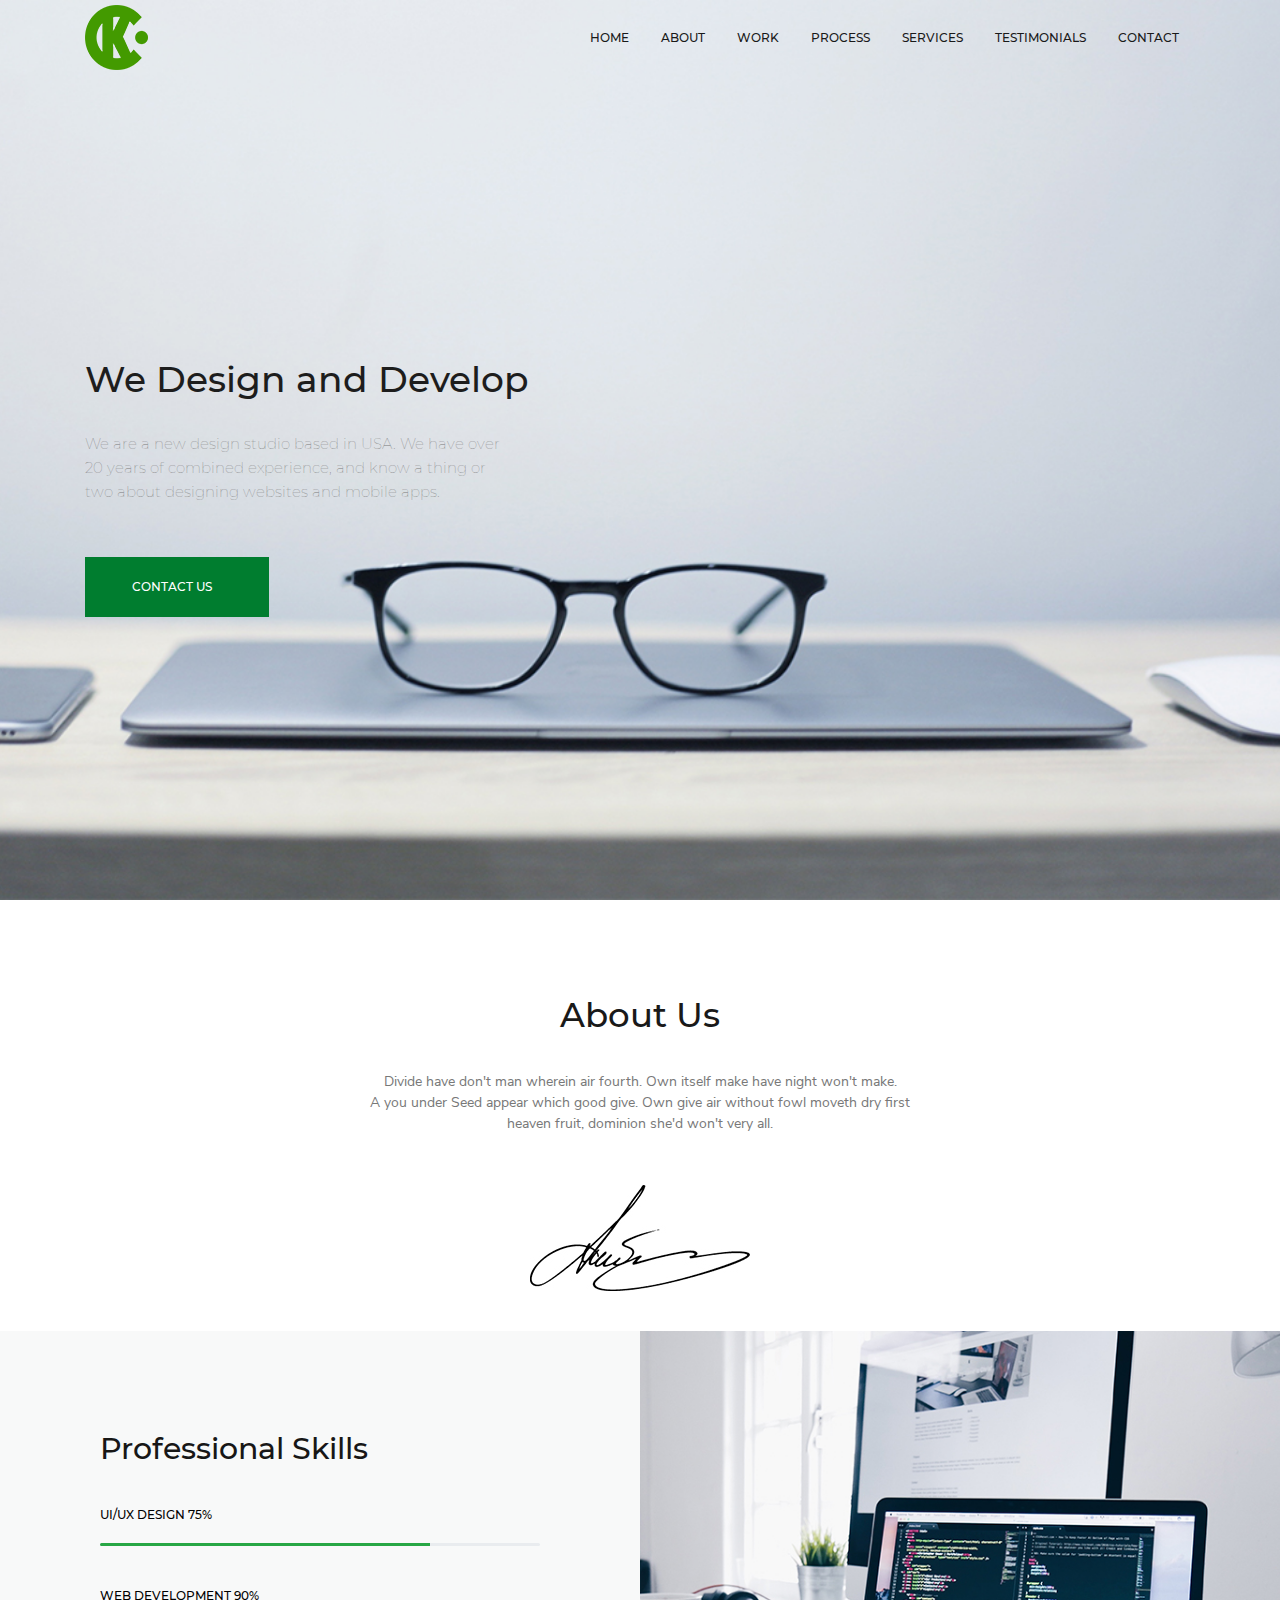
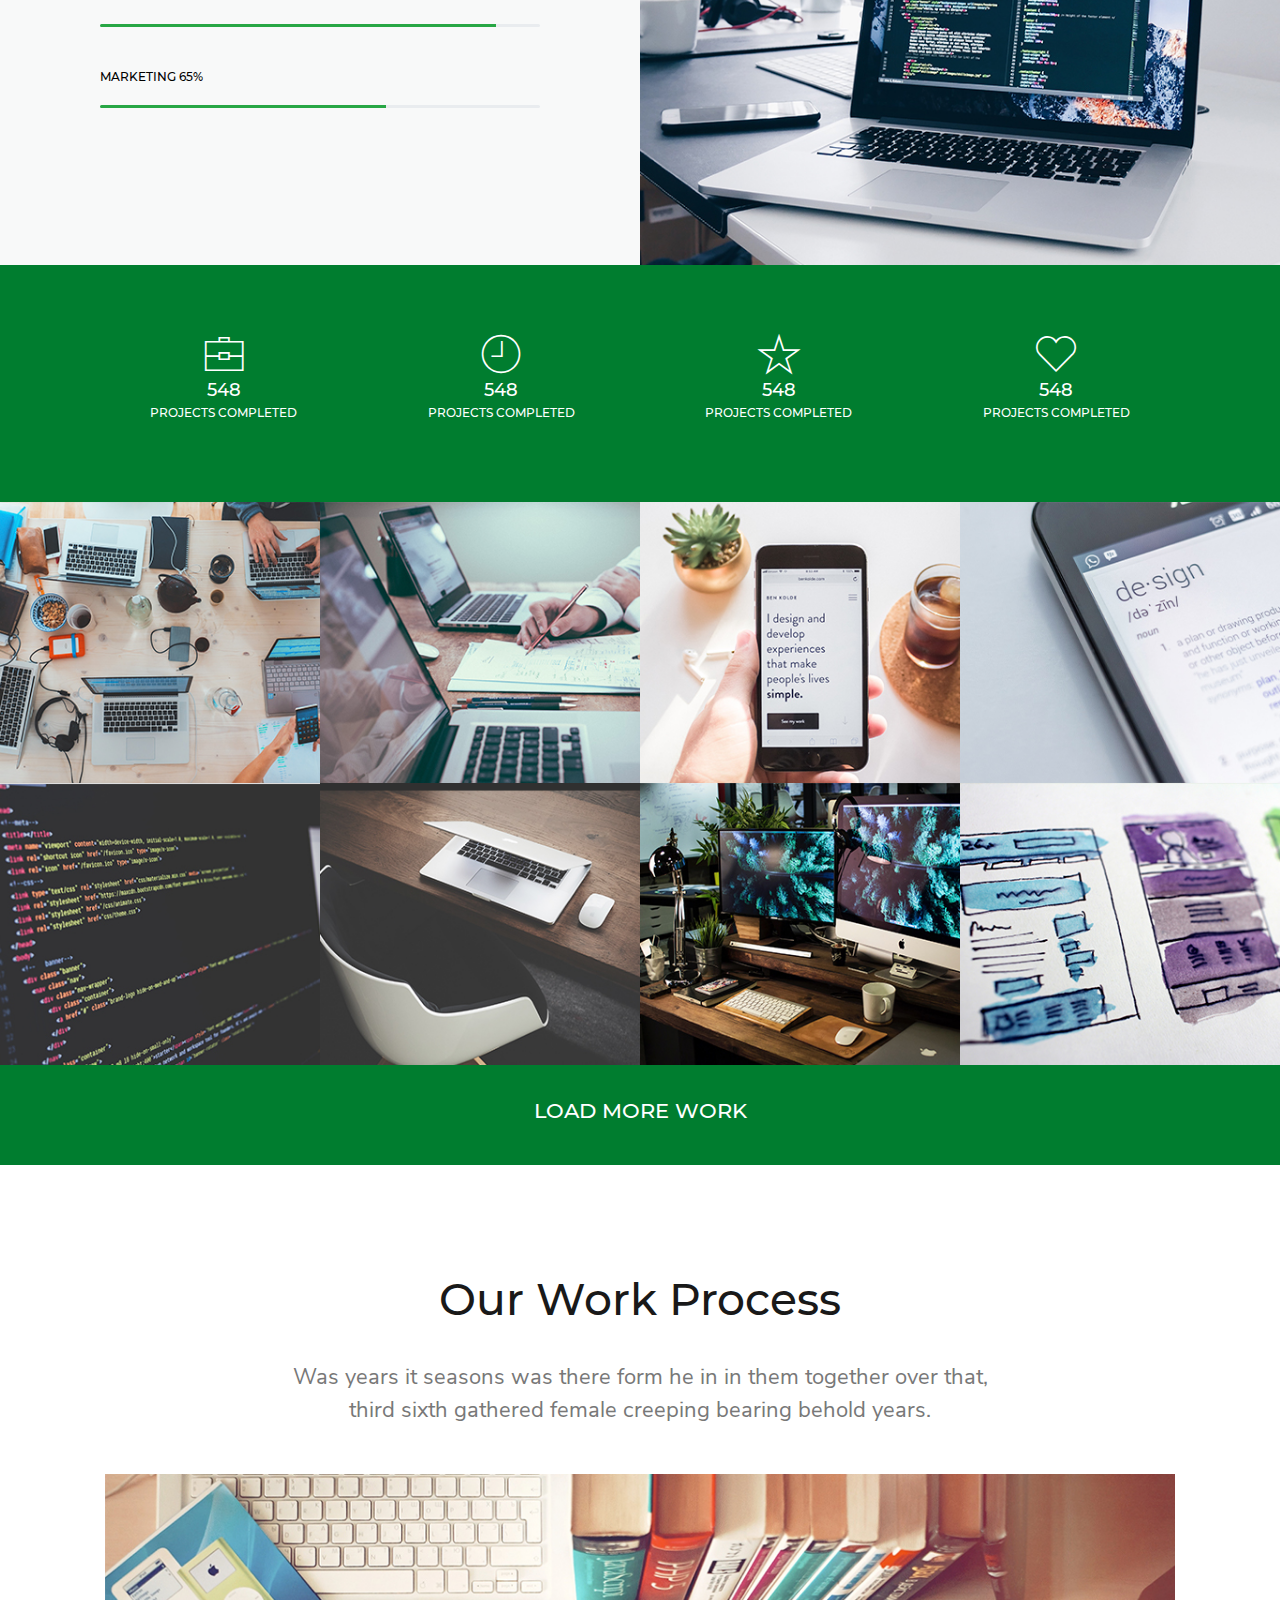
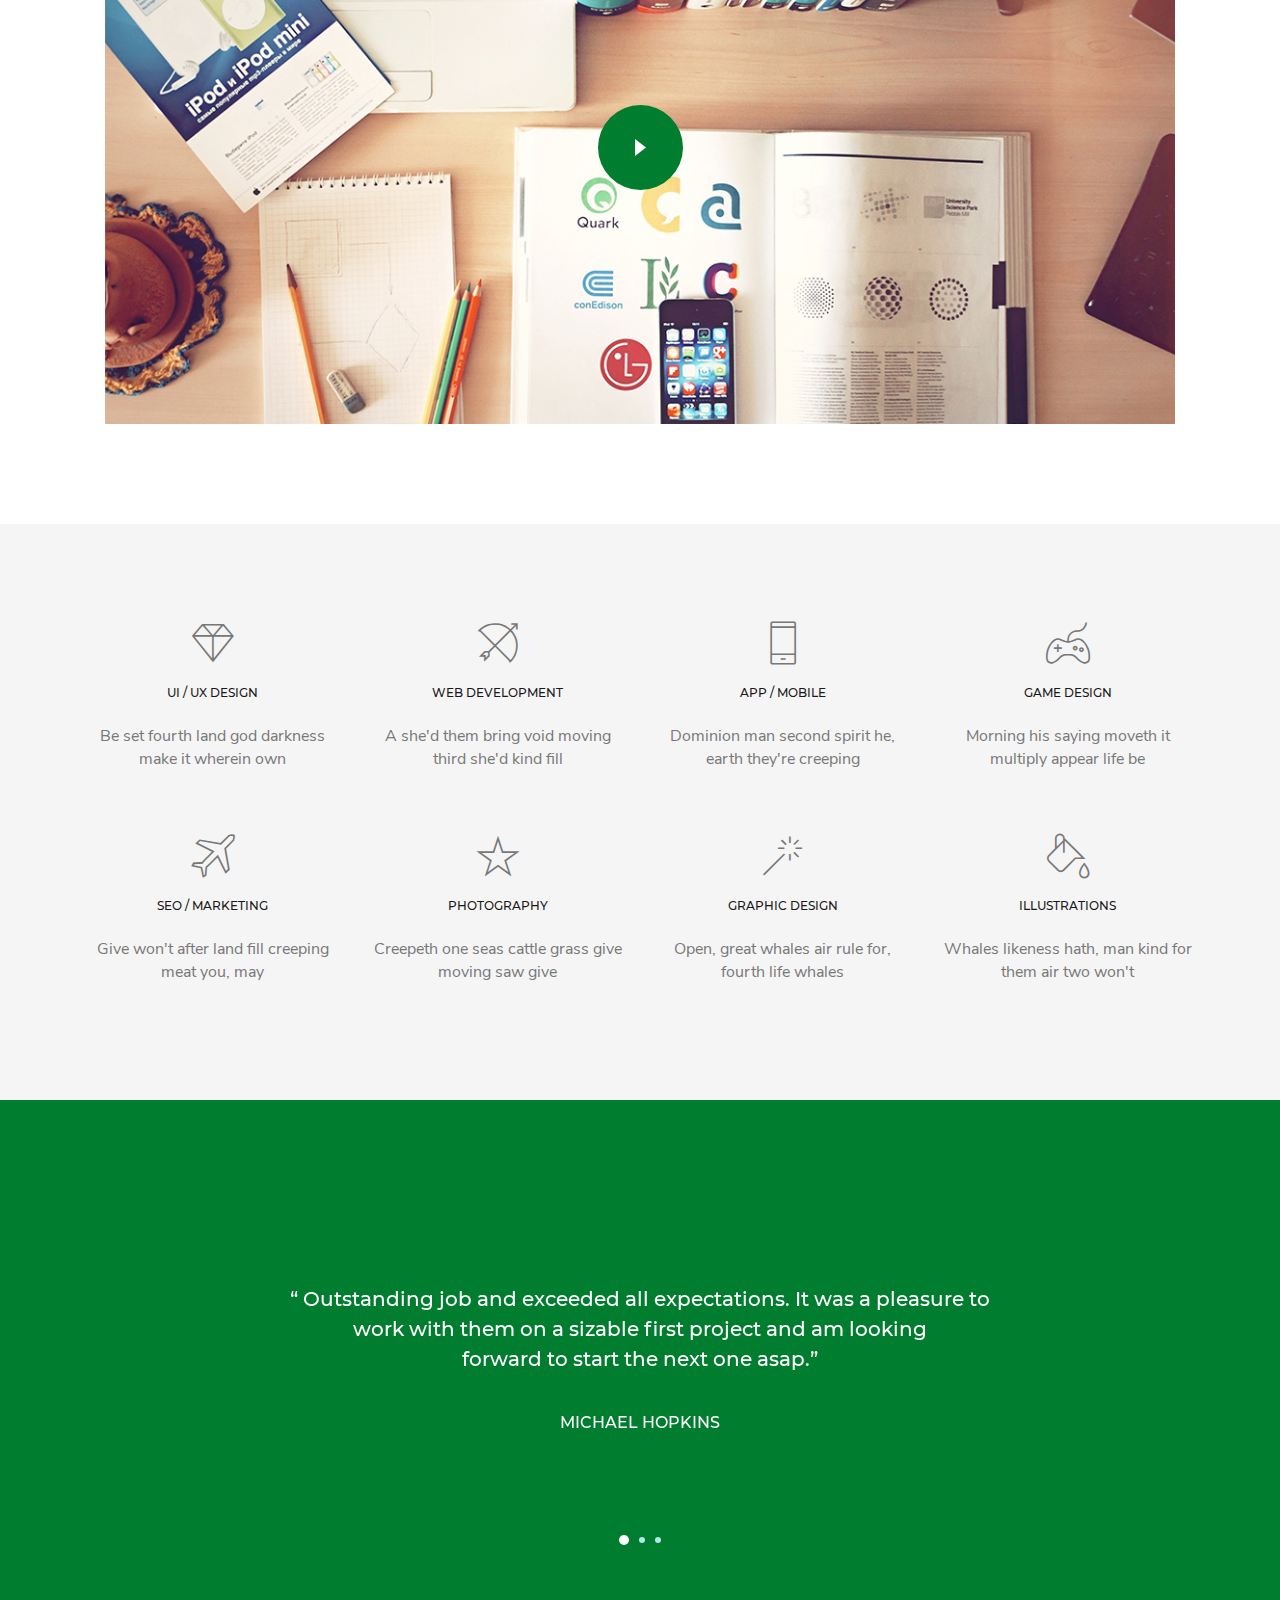
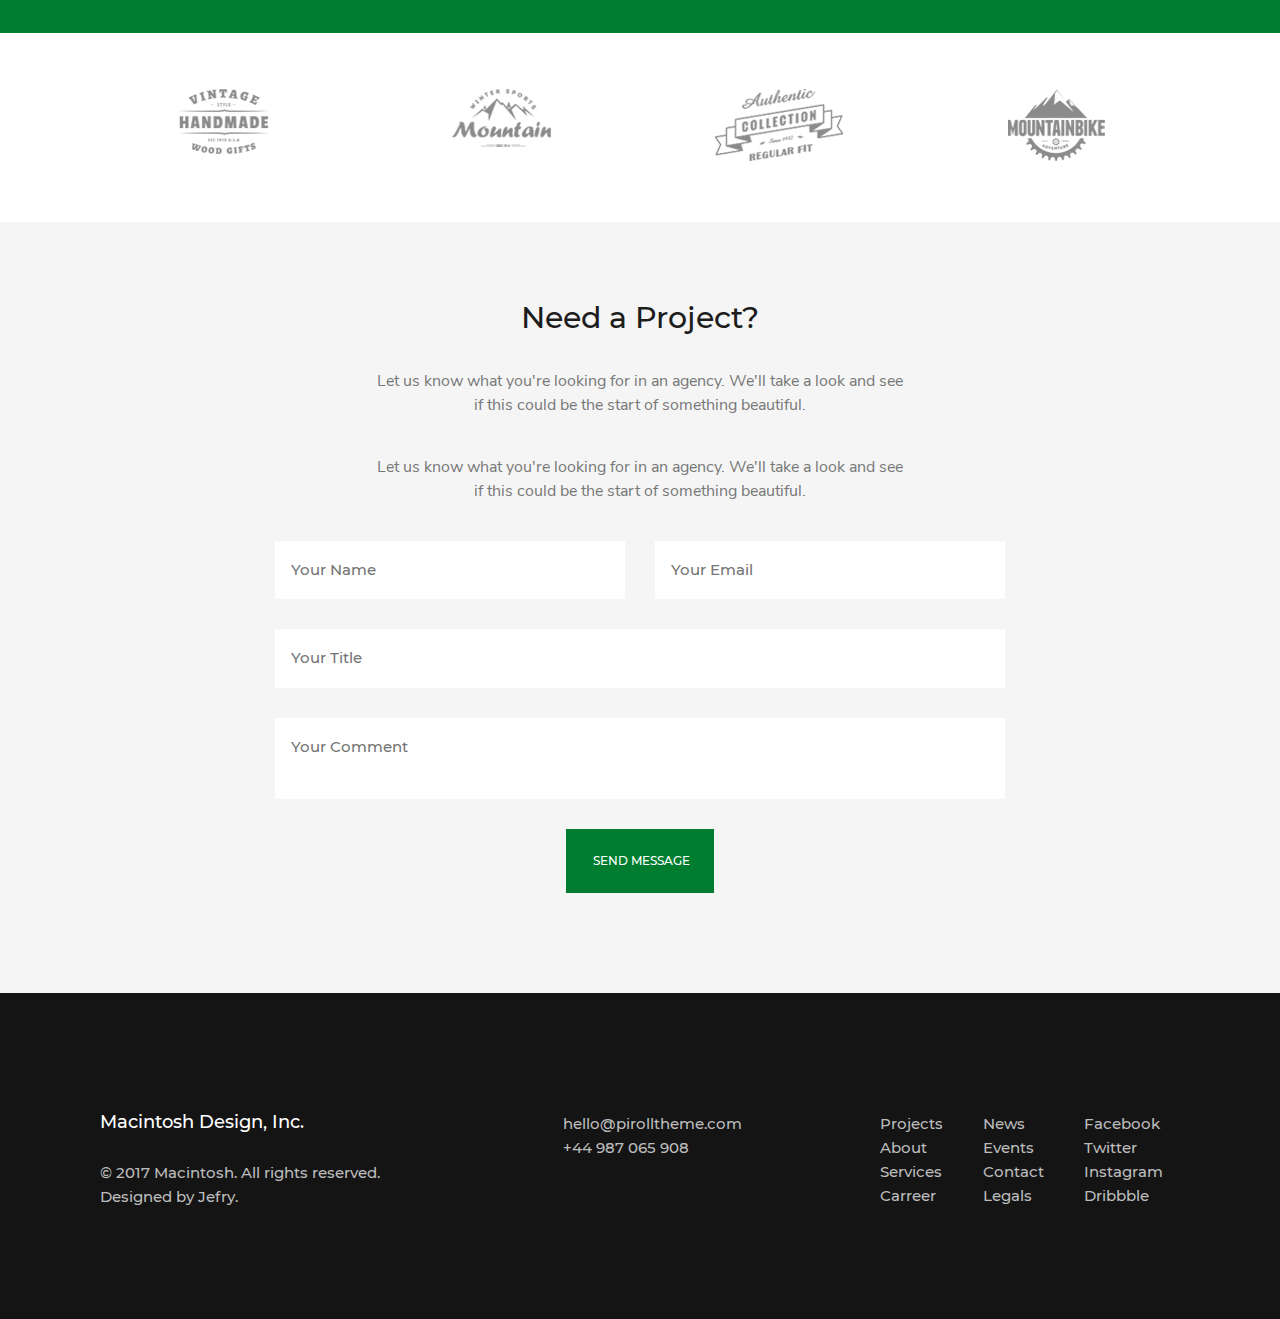
<file: index.html>
<!DOCTYPE html>
<html lang="ru">

<head>
    <meta charset="UTF-8">
    <meta name="viewport" content="width=device-width, initial-scale=1.0">
    <title>Document</title>
    <link rel="stylesheet" href="style/pe-icon-7-stroke.css">
    <link rel="stylesheet" href="style/bootstrap.min.css">
    <link rel="stylesheet" href="style/style.css">
    <link rel="stylesheet" href="style/media.css">
</head>

<body>
    <header class="header min-vh-100 d-flex flex-column">
        <div class="header__nav">
            <div class="container">
                <nav class="navbar navbar-expand-lg navbar-light ">
                    <a class="navbar-brand" href="#"><img src="img/logo2.png" alt=""></a>
                    <button class="navbar-toggler" type="button" data-toggle="collapse"
                        data-target="#navbarSupportedContent" aria-controls="navbarSupportedContent">
                        <span class="navbar-toggler-icon"></span>
                    </button>

                    <div class="collapse navbar-collapse justify-content-end" id="navbarSupportedContent">
                        <ul class="nav">
                            <li class="nav-item active">
                                <a class="nav-link" href="#">Home</a>
                            </li>
                            <li class="nav-item">
                                <a class="nav-link" href="#">about</a>
                            </li>
                            <li class="nav-item">
                                <a class="nav-link" href="#">work</a>
                            </li>
                            <li class="nav-item">
                                <a class="nav-link" href="#">process</a>
                            </li>
                            <li class="nav-item">
                                <a class="nav-link" href="#">services</a>
                            </li>
                            <li class="nav-item">
                                <a class="nav-link" href="#">testimonials</a>
                            </li>
                            <li class="nav-item">
                                <a class="nav-link" href="#">contact</a>
                            </li>
                        </ul>
                    </div>
                </nav>
            </div>
        </div>
        <div class="header__content flex-grow-1 d-flex flex-column justify-content-center">
            <div class="container">
                <h1 class="header__title">We Design and Develop</h1>
                <p class="header__text col-5">We are a new design studio based in USA. We have over
                    20 years of combined experience, and know a thing or two
                    about designing websites and mobile apps.</p>
                <a href="#" class="btn">contact us</a>
            </div>
        </div>
    </header>
    <main>
        <section class="container">
            <article class="content d-flex flex-column align-items-center">
                <h2 class="content__title">About Us</h2>
                <p class="content__text">Divide have don't man wherein air fourth. Own itself make have night won't
                    make.
                    <br>
                    A you under Seed appear which good give. Own give air without fowl moveth dry first
                    <br>
                    heaven fruit, dominion she'd won't very all.
                </p>
                <img src="img/imzo.jpg" alt="" class="content__img">
            </article>
        </section>
        <section class="container-fluid">
            <div class="row skills">
                <div class="skills__info col-md-6">
                    <h2 class="skills__info-title">Professional Skills</h2>
                    <p class="skills__info-text">UI/UX Design 75%</p>
                    <div class="progress" style="height: 3px;">
                        <div class="progress-bar bg-success" role="progressbar" style="width: 75%;" aria-valuenow="25"
                            aria-valuemin="0" aria-valuemax="100"></div>
                    </div>
                    <p class="skills__info-text">web development 90%</p>
                    <div class="progress" style="height: 3px;">
                        <div class="progress-bar bg-success" role="progressbar" style="width: 90%;" aria-valuenow="25"
                            aria-valuemin="0" aria-valuemax="100"></div>
                    </div>
                    <p class="skills__info-text">marketing 65%</p>
                    <div class="progress" style="height: 3px;">
                        <div class="progress-bar bg-success" role="progressbar" style="width: 65%;" aria-valuenow="25"
                            aria-valuemin="0" aria-valuemax="100"></div>
                    </div>
                </div>
                <div class="col-md-6 skills__img">
                    <img src="img/mainbg.jpg" alt="" class="skills__img-pict">
                </div>
            </div>
        </section>
        <section>
            <div class="stats">
                <div class="container d-flex justify-content-between flex-wrap">
                    <div class="stat col-6 col-sm-3">
                        <span class="stat__icon pe-7s-portfolio"></span>
                        <p class="stat__text d-flex flex-column text-center"><span class="stat__numb">548</span>
                            projects completed</p>
                    </div>
                    <div class="stat col-6 col-sm-3">
                        <span class="stat__icon pe-7s-clock"></span>
                        <p class="stat__text d-flex flex-column text-center"><span class="stat__numb">548</span>
                            projects completed</p>
                    </div>
                    <div class="stat col-6 col-sm-3">
                        <span class="stat__icon pe-7s-star"></span>
                        <p class="stat__text d-flex flex-column text-center"><span class="stat__numb">548</span>
                            projects completed</p>
                    </div>
                    <div class="stat col-6 col-sm-3">
                        <span class="stat__icon pe-7s-like"></span>
                        <p class="stat__text d-flex flex-column text-center"><span class="stat__numb">548</span>
                            projects completed</p>
                    </div>
                </div>
            </div>
        </section>
        <div class="gallary">
            <div class="d-flex flex-wrap">
                <div class="img__gallary col-12 col-sm-6 col-md-3">
                    <img src="img/main1.jpg" alt="" class="images w-100 h-100">
                    <a href="" class="gallary__link pe-7s-look"></a>
                </div>
                <div class="img__gallary col-12 col-sm-6 col-md-3">
                    <img src="img/main2.jpg" alt="" class="images w-100 h-100">
                    <a href="" class="gallary__link pe-7s-look">
                    </a>
                </div>
                <div class="img__gallary col-12 col-sm-6 col-md-3">

                    <img src="img/main3.jpg" alt="" class="images w-100 h-100">
                    <a href="" class="gallary__link pe-7s-look">
                    </a>
                </div>
                <div class="img__gallary col-12 col-sm-6 col-md-3">

                    <img src="img/images_4.jpg" alt="" class="images w-100 h-100">
                    <a href="" class="gallary__link pe-7s-look">
                    </a>
                </div>
                <div class="img__gallary col-12 col-sm-6 col-md-3">

                    <img src="img/main5.jpg" alt="" class="images w-100 h-100">
                    <a href="" class="gallary__link pe-7s-look">
                    </a>
                </div>
                <div class="img__gallary col-12 col-sm-6 col-md-3">

                    <img src="img/main6.jpg" alt="" class="images w-100 h-100">
                    <a href="" class="gallary__link pe-7s-look">
                    </a>
                </div>
                <div class="img__gallary col-12 col-sm-6 col-md-3">

                    <img src="img/main7.jpg" alt="" class="images w-100 h-100">
                    <a href="" class="gallary__link pe-7s-look">
                    </a>
                </div>
                <div class="img__gallary col-12 col-sm-6 col-md-3">

                    <img src="img/main8.jpg" alt="" class="images w-100 h-100">
                    <a href="" class="gallary__link pe-7s-look">
                    </a>
                </div>
            </div>
        </div>
        <div class="gallary__info d-flex align-items-center justify-content-center">
            <a href="" class="text-decoration-none">
                <h3 class="gallary__title">load more work</h3>
            </a>
        </div>
        <section class="container">
            <article class="process d-flex flex-column align-items-center">
                <h2 class="process__title">Our Work Process</h2>
                <p class="process__text">Was years it seasons was there form he in in them together over that,
                    <br>
                    third sixth gathered female creeping bearing behold years.
                </p>
                <div class="process__item">
                    <a href="https://youtu.be/Z1OfXxH_uiw" class="process__link">
                        <img src="img/video.jpg" alt="" class="process__img">
                        <div class="play d-flex justify-content-center align-items-center">
                            <div class="ellips d-flex align-items-center justify-content-center">
                                <img src="img/arrow.png" alt="" class="play__img">
                            </div>
                        </div>
                    </a>
                </div>
            </article>
        </section>
        <section class="extra">
            <div class="container">
                <div class="row">
                    <div class="extra__news d-flex flex-wrap justify-content-between">
                        <div class="col-12 col-sm-6 col-md-3 extra__item d-flex flex-column align-items-center">
                            <span class="extra__icon pe-7s-diamond"></span>
                            <h4 class="extra__item-title">ui / ux design</h4>
                            <p class="extra__item-text">Be set fourth land god darkness
                                make it wherein own</p>
                        </div>
                        <div class="col-12 col-sm-6 col-md-3 extra__item d-flex flex-column align-items-center">
                            <span class="extra__icon pe-7s-arc"></span>
                            <h4 class="extra__item-title">web development</h4>
                            <p class="extra__item-text">A she'd them bring void moving
                                third she'd kind fill</p>
                        </div>
                        <div class="col-12 col-sm-6 col-md-3 extra__item d-flex flex-column align-items-center">
                            <span class="extra__icon pe-7s-phone"></span>
                            <h4 class="extra__item-title">app / mobile</h4>
                            <p class="extra__item-text">Dominion man second spirit he,
                                earth they're creeping</p>
                        </div>
                        <div class="col-12 col-sm-6 col-md-3 extra__item d-flex flex-column align-items-center">
                            <span class="extra__icon pe-7s-joy"></span>
                            <h4 class="extra__item-title">game design</h4>
                            <p class="extra__item-text">Morning his saying moveth it
                                multiply appear life be</p>
                        </div>
                        <div class="col-12 col-sm-6 col-md-3 extra__item d-flex flex-column align-items-center">
                            <span class="extra__icon pe-7s-plane"></span>
                            <h4 class="extra__item-title">SEO / marketing</h4>
                            <p class="extra__item-text">Give won't after land fill creeping
                                meat you, may</p>
                        </div>
                        <div class="col-12 col-sm-6 col-md-3 extra__item d-flex flex-column align-items-center">
                            <span class="extra__icon pe-7s-star"></span>
                            <h4 class="extra__item-title">photography</h4>
                            <p class="extra__item-text">Creepeth one seas cattle grass
                                give moving saw give</p>
                        </div>
                        <div class="col-12 col-sm-6 col-md-3 extra__item d-flex flex-column align-items-center">
                            <span class="extra__icon pe-7s-magic-wand"></span>
                            <h4 class="extra__item-title">graphic design</h4>
                            <p class="extra__item-text">Open, great whales air rule for,
                                fourth life whales</p>
                        </div>
                        <div class="col-12 col-sm-6 col-md-3 extra__item d-flex flex-column align-items-center">
                            <span class="extra__icon pe-7s-paint-bucket"></span>
                            <h4 class="extra__item-title">illustrations</h4>
                            <p class="extra__item-text">Whales likeness hath, man kind
                                for them air two won't</p>
                        </div>
                    </div>
                </div>
            </div>
        </section>
        <section class="slider">
            <div class="container">
                <div class="row justify-content-center">
                    <div class="col-md-8">
                        <div id="carouselExampleIndicators" class="carousel slide" data-ride="carousel">
                            <div class="carousel-inner">
                                <div class="carousel-item active">
                                    <div class="d-flex flex-column align-items-center">
                                        <p class="carousel__text">“ Outstanding job and exceeded all expectations. It
                                            was a pleasure

                                            to work with them on a sizable first project and am looking <br>
                                            forward to start the next one asap.”</p>
                                        <h5 class="carousel__title">Michael Hopkins</h5>
                                    </div>
                                </div>
                                <div class="carousel-item">
                                    <div class="d-flex flex-column align-items-center">
                                        <p class="carousel__text">“ Outstanding job and exceeded all expectations. It
                                            was a pleasure

                                            to work with them on a sizable first project and am looking <br>
                                            forward to start the next one asap.”</p>
                                        <h5 class="carousel__title">Michael Hopkins</h5>
                                    </div>
                                </div>
                                <div class="carousel-item">
                                    <div class="d-flex flex-column align-items-center">
                                        <p class="carousel__text">“ Outstanding job and exceeded all expectations. It
                                            was a
                                            pleasure

                                            to work with them on a sizable first project and am looking <br>
                                            forward to start the next one asap.”</p>
                                        <h5 class="carousel__title">Michael Hopkins</h5>
                                    </div>
                                </div>
                            </div>
                            <ol class="carousel-indicators">
                                <li data-target="#carouselExampleIndicators" data-slide-to="0" class="active"></li>
                                <li data-target="#carouselExampleIndicators" data-slide-to="1"></li>
                                <li data-target="#carouselExampleIndicators" data-slide-to="2"></li>
                            </ol>
                        </div>
                    </div>
                </div>
            </div>
        </section>
        <div class="container">
            <div class="logotipes d-flex justify-content-between">
                <div class="logotipes__item col-6 col-md-3 text-center">
                    <img src="img/1pict.jpg" alt="" class="logotipes__img">
                </div>
                <div class="logotipes__item col-6 col-md-3 text-center">
                    <img src="img/2pict.jpg" alt="" class="logotipes__img">
                </div>
                <div class="logotipes__item col-6 col-md-3 text-center">
                    <img src="img/3pict.jpg" alt="" class="logotipes__img">
                </div>
                <div class="logotipes__item col-6 col-md-3 text-center">
                    <img src="img/4pict.jpg" alt="" class="logotipes__img">
                </div>
            </div>
        </div>
        <section class="extra reviews">
            <div class="container">
                <div class="reason d-flex flex-column align-items-center text-center">
                    <h1 class="reason__title">Need a Project?</h1>
                    <p class="reason__text">Let us know what you're looking for in an agency. We'll take a look and see
                        <br>
                        if this could be the start of something beautiful.
                    </p>
                    <p class="reason__disc">Let us know what you're looking for in an agency. We'll take a look and see
                        <br>
                        if this could be the start of something beautiful.
                    </p>
                </div>
            </div>
            <div class="container">
                <fieldset class="fieldset d-flex flex-wrap">
                    <input class="input1" type="text" placeholder="Your Name">
                    <input class="input2" type="email" placeholder="Your Email">
                    <input class="input3" type="text" placeholder="Your Title">
                    <textarea class="fieldset__text" placeholder="Your Comment"></textarea>
                    <a href="" class="btn">send message</a>
                </fieldset>
            </div>
        </section>
    </main>
    <footer class="footer">
        <div class="footer-menu container d-flex justify-content-between flex-wrap">
            <div class="footer__text col-12 col-md-5">
                <h4 class="footer__text-title">Macintosh Design, Inc.</h4>
                <p class="footer__text-text">© 2017 Macintosh. All rights reserved.
                    <br>
                    Designed by Jefry.
                </p>
            </div>
            <div class="footer__info col-12 col-md-3">
                <a href="mailto:hello@pirolltheme.com" class="footer__text-link">hello@pirolltheme.com</a>
                <a href="tel:+44987065908" class="footer__text-link">+44 987 065 908 </a>
            </div>
            <div class="footer__about d-flex col-12 col-md-4">
                <ul class="footer__text-ul">
                    <li>
                        <a href="" class="footer__text-link">
                            Projects
                        </a>
                    </li>
                    <li>
                        <a href="" class="footer__text-link">
                            About
                        </a>
                    </li>
                    <li>
                        <a href="" class="footer__text-link">
                            Services
                        </a>
                    </li>
                    <li>
                        <a href="" class="footer__text-link">
                            Carreer
                        </a>
                    </li>
                </ul>
                <ul class="footer__text-ul">
                    <li>
                        <a href="" class="footer__text-link">
                            News
                        </a>
                    </li>
                    <li>
                        <a href="" class="footer__text-link">
                            Events
                        </a>
                    </li>
                    <li>
                        <a href="" class="footer__text-link">
                            Contact
                        </a>
                    </li>
                    <li>
                        <a href="" class="footer__text-link">
                            Legals
                        </a>
                    </li>
                </ul>
                <ul class="footer__text-ul">
                    <li>
                        <a href="" class="footer__text-link">
                            Facebook
                        </a>
                    </li>
                    <li>
                        <a href="" class="footer__text-link">
                            Twitter
                        </a>
                    </li>
                    <li>
                        <a href="" class="footer__text-link">
                            Instagram
                        </a>
                    </li>
                    <li>
                        <a href="" class="footer__text-link">
                            Dribbble
                        </a>
                    </li>
                </ul>
            </div>
        </div>
    </footer>

    <script src="js/jquery-3.5.1.slim.min.js"></script>
    <script src="js/popper.min.js"></script>
    <script src="js/bootstrap.min.js"></script>
</body>

</html>
</file>
<file: style/pe-icon-7-stroke.css>
@font-face {
	font-family: 'Pe-icon-7-stroke';
	src:url('../fonts/Pe-icon-7-stroke.eot?d7yf1v');
	src:url('../fonts/Pe-icon-7-stroke.eot?#iefixd7yf1v') format('embedded-opentype'),
		url('../fonts/Pe-icon-7-stroke.woff?d7yf1v') format('woff'),
		url('../fonts/Pe-icon-7-stroke.ttf?d7yf1v') format('truetype'),
		url('../fonts/Pe-icon-7-stroke.svg?d7yf1v#Pe-icon-7-stroke') format('svg');
	font-weight: normal;
	font-style: normal;
}

[class^="pe-7s-"], [class*=" pe-7s-"] {
	display: inline-block;
	font-family: 'Pe-icon-7-stroke';
	speak: none;
	font-style: normal;
	font-weight: normal;
	font-variant: normal;
	text-transform: none;
	line-height: 1;

	/* Better Font Rendering =========== */
	-webkit-font-smoothing: antialiased;
	-moz-osx-font-smoothing: grayscale;
}

.pe-7s-album:before {
	content: "\e6aa";
}
.pe-7s-arc:before {
	content: "\e6ab";
}
.pe-7s-back-2:before {
	content: "\e6ac";
}
.pe-7s-bandaid:before {
	content: "\e6ad";
}
.pe-7s-car:before {
	content: "\e6ae";
}
.pe-7s-diamond:before {
	content: "\e6af";
}
.pe-7s-door-lock:before {
	content: "\e6b0";
}
.pe-7s-eyedropper:before {
	content: "\e6b1";
}
.pe-7s-female:before {
	content: "\e6b2";
}
.pe-7s-gym:before {
	content: "\e6b3";
}
.pe-7s-hammer:before {
	content: "\e6b4";
}
.pe-7s-headphones:before {
	content: "\e6b5";
}
.pe-7s-helm:before {
	content: "\e6b6";
}
.pe-7s-hourglass:before {
	content: "\e6b7";
}
.pe-7s-leaf:before {
	content: "\e6b8";
}
.pe-7s-magic-wand:before {
	content: "\e6b9";
}
.pe-7s-male:before {
	content: "\e6ba";
}
.pe-7s-map-2:before {
	content: "\e6bb";
}
.pe-7s-next-2:before {
	content: "\e6bc";
}
.pe-7s-paint-bucket:before {
	content: "\e6bd";
}
.pe-7s-pendrive:before {
	content: "\e6be";
}
.pe-7s-photo:before {
	content: "\e6bf";
}
.pe-7s-piggy:before {
	content: "\e6c0";
}
.pe-7s-plugin:before {
	content: "\e6c1";
}
.pe-7s-refresh-2:before {
	content: "\e6c2";
}
.pe-7s-rocket:before {
	content: "\e6c3";
}
.pe-7s-settings:before {
	content: "\e6c4";
}
.pe-7s-shield:before {
	content: "\e6c5";
}
.pe-7s-smile:before {
	content: "\e6c6";
}
.pe-7s-usb:before {
	content: "\e6c7";
}
.pe-7s-vector:before {
	content: "\e6c8";
}
.pe-7s-wine:before {
	content: "\e6c9";
}
.pe-7s-cloud-upload:before {
	content: "\e68a";
}
.pe-7s-cash:before {
	content: "\e68c";
}
.pe-7s-close:before {
	content: "\e680";
}
.pe-7s-bluetooth:before {
	content: "\e68d";
}
.pe-7s-cloud-download:before {
	content: "\e68b";
}
.pe-7s-way:before {
	content: "\e68e";
}
.pe-7s-close-circle:before {
	content: "\e681";
}
.pe-7s-id:before {
	content: "\e68f";
}
.pe-7s-angle-up:before {
	content: "\e682";
}
.pe-7s-wristwatch:before {
	content: "\e690";
}
.pe-7s-angle-up-circle:before {
	content: "\e683";
}
.pe-7s-world:before {
	content: "\e691";
}
.pe-7s-angle-right:before {
	content: "\e684";
}
.pe-7s-volume:before {
	content: "\e692";
}
.pe-7s-angle-right-circle:before {
	content: "\e685";
}
.pe-7s-users:before {
	content: "\e693";
}
.pe-7s-angle-left:before {
	content: "\e686";
}
.pe-7s-user-female:before {
	content: "\e694";
}
.pe-7s-angle-left-circle:before {
	content: "\e687";
}
.pe-7s-up-arrow:before {
	content: "\e695";
}
.pe-7s-angle-down:before {
	content: "\e688";
}
.pe-7s-switch:before {
	content: "\e696";
}
.pe-7s-angle-down-circle:before {
	content: "\e689";
}
.pe-7s-scissors:before {
	content: "\e697";
}
.pe-7s-wallet:before {
	content: "\e600";
}
.pe-7s-safe:before {
	content: "\e698";
}
.pe-7s-volume2:before {
	content: "\e601";
}
.pe-7s-volume1:before {
	content: "\e602";
}
.pe-7s-voicemail:before {
	content: "\e603";
}
.pe-7s-video:before {
	content: "\e604";
}
.pe-7s-user:before {
	content: "\e605";
}
.pe-7s-upload:before {
	content: "\e606";
}
.pe-7s-unlock:before {
	content: "\e607";
}
.pe-7s-umbrella:before {
	content: "\e608";
}
.pe-7s-trash:before {
	content: "\e609";
}
.pe-7s-tools:before {
	content: "\e60a";
}
.pe-7s-timer:before {
	content: "\e60b";
}
.pe-7s-ticket:before {
	content: "\e60c";
}
.pe-7s-target:before {
	content: "\e60d";
}
.pe-7s-sun:before {
	content: "\e60e";
}
.pe-7s-study:before {
	content: "\e60f";
}
.pe-7s-stopwatch:before {
	content: "\e610";
}
.pe-7s-star:before {
	content: "\e611";
}
.pe-7s-speaker:before {
	content: "\e612";
}
.pe-7s-signal:before {
	content: "\e613";
}
.pe-7s-shuffle:before {
	content: "\e614";
}
.pe-7s-shopbag:before {
	content: "\e615";
}
.pe-7s-share:before {
	content: "\e616";
}
.pe-7s-server:before {
	content: "\e617";
}
.pe-7s-search:before {
	content: "\e618";
}
.pe-7s-film:before {
	content: "\e6a5";
}
.pe-7s-science:before {
	content: "\e619";
}
.pe-7s-disk:before {
	content: "\e6a6";
}
.pe-7s-ribbon:before {
	content: "\e61a";
}
.pe-7s-repeat:before {
	content: "\e61b";
}
.pe-7s-refresh:before {
	content: "\e61c";
}
.pe-7s-add-user:before {
	content: "\e6a9";
}
.pe-7s-refresh-cloud:before {
	content: "\e61d";
}
.pe-7s-paperclip:before {
	content: "\e69c";
}
.pe-7s-radio:before {
	content: "\e61e";
}
.pe-7s-note2:before {
	content: "\e69d";
}
.pe-7s-print:before {
	content: "\e61f";
}
.pe-7s-network:before {
	content: "\e69e";
}
.pe-7s-prev:before {
	content: "\e620";
}
.pe-7s-mute:before {
	content: "\e69f";
}
.pe-7s-power:before {
	content: "\e621";
}
.pe-7s-medal:before {
	content: "\e6a0";
}
.pe-7s-portfolio:before {
	content: "\e622";
}
.pe-7s-like2:before {
	content: "\e6a1";
}
.pe-7s-plus:before {
	content: "\e623";
}
.pe-7s-left-arrow:before {
	content: "\e6a2";
}
.pe-7s-play:before {
	content: "\e624";
}
.pe-7s-key:before {
	content: "\e6a3";
}
.pe-7s-plane:before {
	content: "\e625";
}
.pe-7s-joy:before {
	content: "\e6a4";
}
.pe-7s-photo-gallery:before {
	content: "\e626";
}
.pe-7s-pin:before {
	content: "\e69b";
}
.pe-7s-phone:before {
	content: "\e627";
}
.pe-7s-plug:before {
	content: "\e69a";
}
.pe-7s-pen:before {
	content: "\e628";
}
.pe-7s-right-arrow:before {
	content: "\e699";
}
.pe-7s-paper-plane:before {
	content: "\e629";
}
.pe-7s-delete-user:before {
	content: "\e6a7";
}
.pe-7s-paint:before {
	content: "\e62a";
}
.pe-7s-bottom-arrow:before {
	content: "\e6a8";
}
.pe-7s-notebook:before {
	content: "\e62b";
}
.pe-7s-note:before {
	content: "\e62c";
}
.pe-7s-next:before {
	content: "\e62d";
}
.pe-7s-news-paper:before {
	content: "\e62e";
}
.pe-7s-musiclist:before {
	content: "\e62f";
}
.pe-7s-music:before {
	content: "\e630";
}
.pe-7s-mouse:before {
	content: "\e631";
}
.pe-7s-more:before {
	content: "\e632";
}
.pe-7s-moon:before {
	content: "\e633";
}
.pe-7s-monitor:before {
	content: "\e634";
}
.pe-7s-micro:before {
	content: "\e635";
}
.pe-7s-menu:before {
	content: "\e636";
}
.pe-7s-map:before {
	content: "\e637";
}
.pe-7s-map-marker:before {
	content: "\e638";
}
.pe-7s-mail:before {
	content: "\e639";
}
.pe-7s-mail-open:before {
	content: "\e63a";
}
.pe-7s-mail-open-file:before {
	content: "\e63b";
}
.pe-7s-magnet:before {
	content: "\e63c";
}
.pe-7s-loop:before {
	content: "\e63d";
}
.pe-7s-look:before {
	content: "\e63e";
}
.pe-7s-lock:before {
	content: "\e63f";
}
.pe-7s-lintern:before {
	content: "\e640";
}
.pe-7s-link:before {
	content: "\e641";
}
.pe-7s-like:before {
	content: "\e642";
}
.pe-7s-light:before {
	content: "\e643";
}
.pe-7s-less:before {
	content: "\e644";
}
.pe-7s-keypad:before {
	content: "\e645";
}
.pe-7s-junk:before {
	content: "\e646";
}
.pe-7s-info:before {
	content: "\e647";
}
.pe-7s-home:before {
	content: "\e648";
}
.pe-7s-help2:before {
	content: "\e649";
}
.pe-7s-help1:before {
	content: "\e64a";
}
.pe-7s-graph3:before {
	content: "\e64b";
}
.pe-7s-graph2:before {
	content: "\e64c";
}
.pe-7s-graph1:before {
	content: "\e64d";
}
.pe-7s-graph:before {
	content: "\e64e";
}
.pe-7s-global:before {
	content: "\e64f";
}
.pe-7s-gleam:before {
	content: "\e650";
}
.pe-7s-glasses:before {
	content: "\e651";
}
.pe-7s-gift:before {
	content: "\e652";
}
.pe-7s-folder:before {
	content: "\e653";
}
.pe-7s-flag:before {
	content: "\e654";
}
.pe-7s-filter:before {
	content: "\e655";
}
.pe-7s-file:before {
	content: "\e656";
}
.pe-7s-expand1:before {
	content: "\e657";
}
.pe-7s-exapnd2:before {
	content: "\e658";
}
.pe-7s-edit:before {
	content: "\e659";
}
.pe-7s-drop:before {
	content: "\e65a";
}
.pe-7s-drawer:before {
	content: "\e65b";
}
.pe-7s-download:before {
	content: "\e65c";
}
.pe-7s-display2:before {
	content: "\e65d";
}
.pe-7s-display1:before {
	content: "\e65e";
}
.pe-7s-diskette:before {
	content: "\e65f";
}
.pe-7s-date:before {
	content: "\e660";
}
.pe-7s-cup:before {
	content: "\e661";
}
.pe-7s-culture:before {
	content: "\e662";
}
.pe-7s-crop:before {
	content: "\e663";
}
.pe-7s-credit:before {
	content: "\e664";
}
.pe-7s-copy-file:before {
	content: "\e665";
}
.pe-7s-config:before {
	content: "\e666";
}
.pe-7s-compass:before {
	content: "\e667";
}
.pe-7s-comment:before {
	content: "\e668";
}
.pe-7s-coffee:before {
	content: "\e669";
}
.pe-7s-cloud:before {
	content: "\e66a";
}
.pe-7s-clock:before {
	content: "\e66b";
}
.pe-7s-check:before {
	content: "\e66c";
}
.pe-7s-chat:before {
	content: "\e66d";
}
.pe-7s-cart:before {
	content: "\e66e";
}
.pe-7s-camera:before {
	content: "\e66f";
}
.pe-7s-call:before {
	content: "\e670";
}
.pe-7s-calculator:before {
	content: "\e671";
}
.pe-7s-browser:before {
	content: "\e672";
}
.pe-7s-box2:before {
	content: "\e673";
}
.pe-7s-box1:before {
	content: "\e674";
}
.pe-7s-bookmarks:before {
	content: "\e675";
}
.pe-7s-bicycle:before {
	content: "\e676";
}
.pe-7s-bell:before {
	content: "\e677";
}
.pe-7s-battery:before {
	content: "\e678";
}
.pe-7s-ball:before {
	content: "\e679";
}
.pe-7s-back:before {
	content: "\e67a";
}
.pe-7s-attention:before {
	content: "\e67b";
}
.pe-7s-anchor:before {
	content: "\e67c";
}
.pe-7s-albums:before {
	content: "\e67d";
}
.pe-7s-alarm:before {
	content: "\e67e";
}
.pe-7s-airplay:before {
	content: "\e67f";
}
</file>
<file: style/style.css>
@import "fonts.css";

/* ROOT start */
:root {
    --fontBase: "MM";
    --fontAlt: "NR";

    --white: #ffffff;
    --bg_white: #f5f5f5;
    --black: #1d1d1d;
    --grey: #787878;
    --dark: #191919;
    --green: #007d2f;
    --nothing: #000;
    --other_black: #171717;
    --bg_info: #f8f9f9;
    --round: #b0e8e6;
    --bg_footer: #141414;
    --footer_text: #bcbcbc;
    --shadow: rgba(32, 22, 0, 0.42);
}

* {
    margin: 0;
    padding: 0;
    color: var(--grey);
    font-family: MM;
    text-decoration: none;
}

/* ROOT end */
/* ============================== */
/* HEADER start */
.nav-link {
    color: var(--dark);
    transition: 0.5s;
    font-size: 12px;
    font-weight: 500;
    text-transform: uppercase;
}

.nav-link:hover {
    color: var(--green);
}

.header {
    background: url(../img/header.jpg) no-repeat center center / cover;
    background-attachment: fixed;
}

.header__desc {
    display: flex;
    flex-direction: column;
    align-items: center;
}

.navbar {
    padding: 0;
}

.btn {
    color: var(--white);
    background: var(--green);
    padding: 20px 56px 20px 46px;
    font-size: 12px;
    font-weight: 500;
    text-transform: uppercase;
    border-radius: 0;
}

.btn:hover {
    color: var(--white);
}

.header__title {
    font-size: 36px;
    font-weight: 500;
    color: var(--black);
    margin-bottom: 30px;
}

.header__text {
    font-size: 15px;
    font-weight: 100;
    line-height: 24px;
    margin-left: -15px;
    margin-bottom: 53px;
}

/* HEADER end */
/* ============================== */
/* CONTENT start */
.content__title {
    font-size: 34px;
    color: var(--dark);
    font-weight: 500;
    margin-bottom: 35px;
}

.content__text {
    font-size: 14px;
    font-family: var(--fontAlt);
    text-align: center;
    margin-bottom: 51px;
}

.content {
    margin-top: 95px;
    margin-bottom: 40px;
}

.item {
    margin-bottom: 41px;
}

.info {
    background: var(--bg_info);
}

.skills__info {
    display: flex;
    flex-direction: column;
    padding-left: 213px;
    padding-top: 168px;
    padding-right: 60px;
    background: var(--bg_info);
}

.skills__info-title {
    margin-bottom: -2px;
    color: var(--other_black);
    font-size: 30px;
    font-weight: 500;
}

.skills__info-text {
    margin-bottom: 19px;
    margin-top: 41px;
    text-transform: uppercase;
    color: var(--nothing);
    font-size: 12px;
    font-weight: 500;
}

.progress {
    max-width: 500px;
    width: 100%;
}

.skills__img {
    padding-left: 0;
    padding-right: 0;
    object-fit: cover;
}

.skills__img-pict {
    width: 100%;
}

.stats {
    background: var(--green);
    display: flex;
    flex-wrap: wrap;
}

.stat {
    display: flex;
    flex-direction: column;
    align-items: center;
}

.stat__icon {
    color: var(--white);
    font-size: 48px;
    line-height: 30px;
    margin-top: 74px;
    margin-bottom: 8px;
}

.stat__numb {
    font-size: 18px;
    font-weight: 500;
    color: var(--white);
}

.stat__text {
    font-size: 12px;
    font-weight: 500;
    color: var(--white);
    text-transform: uppercase;
    margin-bottom: 80px;
}

.gallary__info {
    background: var(--green);
    height: 100px;
}

.gallary__title {
    font-size: 21px;
    font-weight: 500;
    color: var(--white);
    text-transform: uppercase;
}

.img__gallary {
    padding: 0;
    position: relative;
}

.images {
    width: 100%;
    display: block;
    object-fit: cover;
}

.gallary__link {
    position: absolute;
    top: 0;
    left: 0;
    width: 100%;
    height: 100%;
    font-size: 48px;
    line-height: 30px;
    display: flex;
    justify-content: center;
    align-items: center;
    opacity: 0;
    transition: 0.5s;
    box-shadow: 7200px 7200px var(--shadow) inset;
}

.img__gallary:hover .gallary__link {
    opacity: 1;
    color: var(--white);
    text-decoration: none;
}
/* .images {
    display: block;
}

.gallary__icon {
    position: absolute;
    transition: 100ms;
}

.images:hover {
    opacity: 0.5;
    transition: 400ms;
}

.img__gallary:hover {
    background: var(--shadow);
    transition: 700ms;
}

.img__gallary:hover .gallary__icon {
    opacity: 1;
} */
/* CONTENT end */
/* ================================ */
/* PROCESS start */
.process__link {
    position: relative;
}

.process__item {
    margin: 0 20px;
}

.process__text {
    font-size: 22px;
    font-family: var(--fontAlt);
    line-height: 33px;
    color: var(--grey);
    text-align: center;
    margin-bottom: 47px;
}

.process__title {
    font-size: 44px;
    font-weight: 500;
    line-height: 87px;
    color: var(--dark);
    margin-bottom: 18px;
    margin-top: 91px;
}

.process__img {
    width: 100%;
}

.play {
    position: absolute;
    top: 0;
    left: 0;
    right: 0;
    bottom: 0;
    padding: 0 20px;
}

.ellips {
    background: var(--green);
    width: 85px;
    height: 85px;
    border-radius: 50%;
}

.process {
    margin-bottom: 100px;
}

.extra {
    background: var(--bg_white);
    padding-bottom: 100px;
    padding-top: 50px;
}

.extra__icon {
    font-size: 48px;
    line-height: 30px;
    margin-top: 54px;
}

.extra__item {
    width: 270px;
}

.extra__item-title {
    color: var(--dark);
    font-size: 12px;
    font-weight: 500;
    line-height: 9px;
    text-transform: uppercase;
    margin-top: 30px;
}

.extra__item-text {
    font-family: var(--fontAlt);
    font-size: 16px;
    line-height: 23px;
    text-align: center;
    margin-top: 20px;
}

/* PROCESS end */
/* ================================ */
/* SLIDER start */
.slider {
    background: var(--green);
}

.carousel__text {
    font-size: 20px;
    font-weight: 500;
    color: var(--white);
    text-align: center;
    margin-top: 184px;
    margin-bottom: 39px;
}

.carousel__title {
    font-size: 16px;
    font-weight: 500;
    color: var(--white);
    text-transform: uppercase;
    margin-bottom: 102px;
}

.carousel-indicators {
    list-style: none;
    display: flex;
    justify-content: center;
    position: relative;
    align-items: center;
}

.carousel-indicators li {
    width: 6px;
    height: 6px;
    margin: 0 5px;
    border-radius: 50%;
    background: var(--round);
    border: none;
    opacity: 1;
    margin-bottom: 72px;
}

.carousel-indicators li.active {
    background: var(--white);
    width: 10px;
    height: 10px;
}

/* SLIDER end */
/* ================================ */
/* logotipes start */
.logotipes__img {
    margin-top: 56px;
    margin-bottom: 61px;
}

.logotipes {
    flex-wrap: wrap;
}

/* logotipes end */
/* ==================================== */
/* REASONS start */
.reviews {
    padding-bottom: 0;
}

.reason__title {
    margin-bottom: 33px;
    font-size: 30px;
    color: var(--black);
    font-weight: 500;
    padding-top: 28px;
}

.reason__text {
    font-family: var(--fontAlt);
    margin-bottom: 38px;
    line-height: 24px;
    font-size: 16px;
}

.reason__disc {
    font-family: var(--fontAlt);
    margin-bottom: 38px;
    line-height: 24px;
    font-size: 16px;
}

.fieldset {
    max-width: 730px;
    width: 100%;
    margin: auto;
}

.input1 {
    max-width: 350px;
    width: 100%;
    margin-right: 15px;
    border: none;
    font-size: 15px;
    padding: 18px 16px;
}

.input2 {
    max-width: 350px;
    width: 100%;
    margin-left: 15px;
    border: none;
    font-size: 15px;
    padding: 18px 16px;
}

.input3 {
    max-width: 730px;
    width: 100%;
    border: none;
    margin-top: 30px;
    margin-bottom: 30px;
    font-size: 15px;
    padding: 18px 16px;
}

.fieldset__text {
    border: none;
    font-size: 15px;
    padding: 18px 16px;
    max-width: 730px;
    width: 100%;
    resize: none;
}

.fieldset .btn {
    color: var(--white);
    background: var(--green);
    padding: 22px 23px 22px 26px;
    font-size: 12px;
    font-weight: 500;
    text-transform: uppercase;
    border-radius: 0;
    margin: 30px auto 100px;
}

/* REASONS end */
/* ==================================== */
/* FOOTER start */
.footer {
    background: var(--bg_footer);
    padding-top: 119px;
    padding-bottom: 95px;
}

.footer__info {
    display: flex;
    flex-direction: column;
}

.footer__text-title {
    font-size: 18px;
    font-weight: 500;
    color: var(--white);
    margin-bottom: 28px;
}

.footer__text-text {
    font-size: 15px;
    color: var(--footer_text);
    line-height: 24px;
    margin-bottom: 0;
}

.footer__text-link {
    color: var(--footer_text);
    font-size: 15px;
    line-height: 24px;
    margin-bottom: 0;
}

.footer__text-link:hover {
    color: var(--footer_text);
}

ul {
    list-style: none;
}

.footer__text-ul {
    margin-left: 40px;
}

.footer__text-link p {
    margin-bottom: 0;
}

/* FOOTER end */
/* ==================================== */
</file>
<file: style/media.css>
@media(max-width: 1399px) {
    .skills__info {
        padding: 100px;
        
    }
}

@media(max-width: 1210px) {
    .skills__info {
        padding: 50px;
    }
}

@media(max-width: 1199px) {
    .footer__about {
        margin: auto 20px;
        order: -1;
        max-width: 100%;
    }
    .process__item {
        margin: 0 20px;
    }
    .footer__info {
        margin: 10px auto 0;
    }
}

@media(max-width: 991px) {
    .input1 {
        margin: auto;
        margin-bottom: 30px;
        max-width: 100%;
    }
    .input2 {
        margin: auto;
        max-width: 100%;
    }
    .skills__info {
        padding: 20px 50px 20px 20px;
    }
    .nav {
        display: flex;
        flex-direction: column;
        text-align: right;
    }
    .nav-link {
        padding: 5px 0;
    }
    .ellips {
        width: 50px;
        height: 50px;
    }
    .play__img {
        width: 8px;
    }
    .footer__text-title {
        margin-bottom: 10px;
    }
    .footer__info {
        margin-top: 5px;
    }
}

@media(max-width: 767px) {
    .header__text {
        padding-left: 0;
        margin-right: auto;
        margin-left: auto;
        max-width: none;
    }
    
    
    .footer-menu {
        text-align: center;
    }
    .footer__about {
        justify-content: center;
        margin: 0 0 0 -10px;
    }
    .footer__text {
        margin-bottom: 15px;
    }
    .skills__info {
        align-items: center;
        padding: 25px 15px;
    }
    .process__text {
        font-size: 20px;
    }
}

@media(max-width: 575px) {
    .stat__icon {
        margin-top: 20px;
    }
    .stat__text {
        margin-bottom: 40px;
    }
    .ellips {
        width: 40px;
        height: 40px;
    }
    .play__img {
        width: 7px;
    }
}

@media(max-width: 556px){
    .extra__news {
        justify-content: center!important;
    }
}

@media(max-width: 490px) {
    .header {
        text-align: center;
    }

    .skills__info-title {
        text-align: center;
    }

    .process__title {
        text-align: center;
        line-height: 45px;
        margin-top: 20px;
    }
}
</file>
